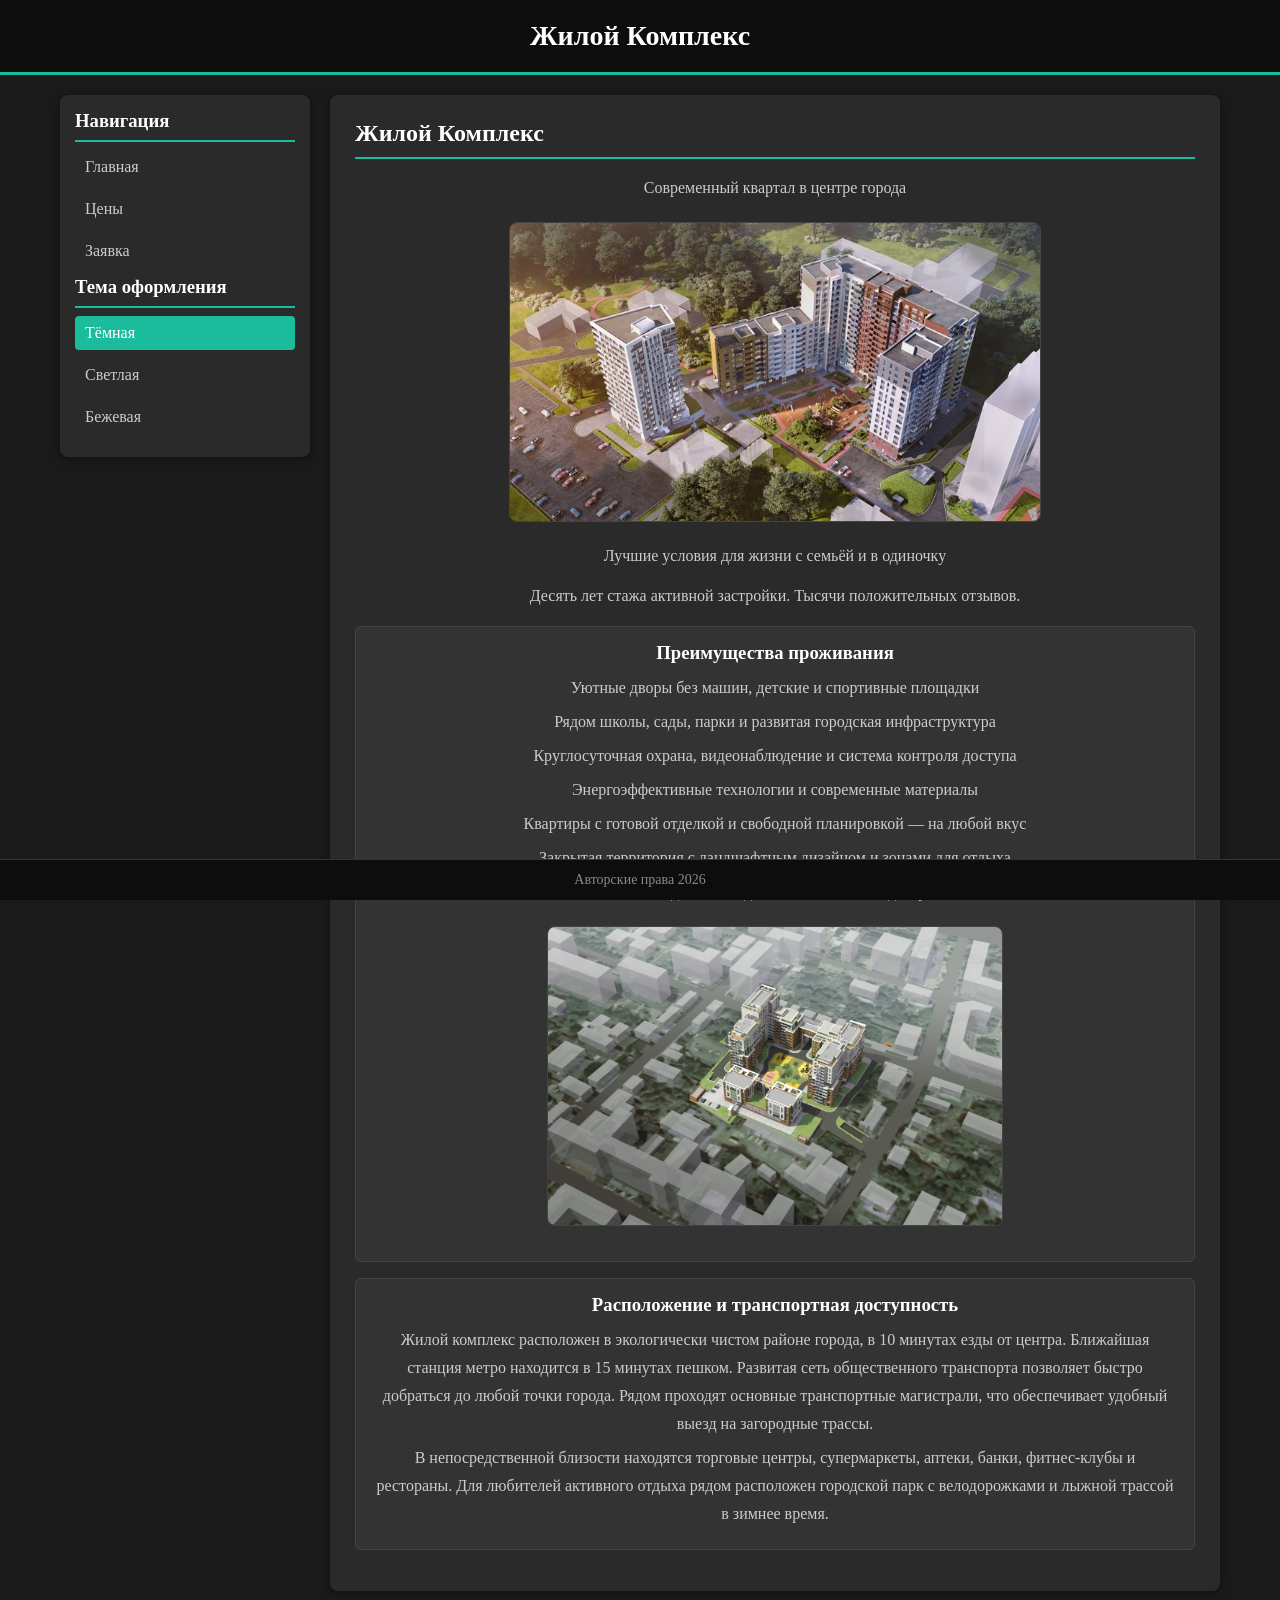
<file: index.html>
<!DOCTYPE html>
<html lang="ru">
<head>
    <meta charset="UTF-8">
    <meta name="viewport" content="width=device-width, initial-scale=1.0">
    <title>Жилой Комплекс — Главная</title>
    <link rel="stylesheet" href="style3.css">
</head>
<body>

<header>
    <h1>Жилой Комплекс</h1>
</header>

<div class="main-container">
    <aside class="sidebar">
        <h3>Навигация</h3>
        <ul>
            <li><a href="index.html">Главная</a></li>
            <li><a href="fif.html">Цены</a></li>
            <li><a href="jij.html">Заявка</a></li>
        </ul>
        <h3>Тема оформления</h3>
        <ul>
            <li><a href="#" data-theme="dark" class="active">Тёмная</a></li>
            <li><a href="#" data-theme="light">Светлая</a></li>
            <li><a href="#" data-theme="beige">Бежевая</a></li>
        </ul>
    </aside>

    <main class="content-wrapper">
        <h2>Жилой Комплекс</h2>
        <p style="text-align: center;">Современный квартал в центре города</p>

        <img src="lol/jiji.jpg" alt="Вид на жилой комплекс">

        <p style="text-align: center;">Лучшие условия для жизни с семьёй и в одиночку</p>
        <p style="text-align: center;">Десять лет стажа активной застройки. Тысячи положительных отзывов.</p>

        <section class="info-box">
            <h3>Преимущества проживания</h3>
            <p>Уютные дворы без машин, детские и спортивные площадки</p>
            <p>Рядом школы, сады, парки и развитая городская инфраструктура</p>
            <p>Круглосуточная охрана, видеонаблюдение и система контроля доступа</p>
            <p>Энергоэффективные технологии и современные материалы</p>
            <p>Квартиры с готовой отделкой и свободной планировкой — на любой вкус</p>
            <p>Закрытая территория с ландшафтным дизайном и зонами для отдыха</p>
            <p>Собственный детский сад и школа в шаговой доступности</p>
            <img src="lol/fer.jpg" alt="Территория комплекса">
        </section>

        <section class="info-box">
            <h3>Расположение и транспортная доступность</h3>
            <p>Жилой комплекс расположен в экологически чистом районе города, в 10 минутах езды от центра. Ближайшая станция метро находится в 15 минутах пешком. Развитая сеть общественного транспорта позволяет быстро добраться до любой точки города. Рядом проходят основные транспортные магистрали, что обеспечивает удобный выезд на загородные трассы.</p>
            <p>В непосредственной близости находятся торговые центры, супермаркеты, аптеки, банки, фитнес-клубы и рестораны. Для любителей активного отдыха рядом расположен городской парк с велодорожками и лыжной трассой в зимнее время.</p>
        </section>
    </main>
</div>

<footer>
    <p>Авторские права 2026</p>
</footer>

<script>
// theme.js — корректное переключение тем с сохранением
document.addEventListener('DOMContentLoaded', function() {
    const themeLinks = document.querySelectorAll('[data-theme]');
    const savedTheme = localStorage.getItem('siteTheme') || 'dark';

    // Применяем сохранённую тему при загрузке
    applyTheme(savedTheme);

    // Навешиваем обработчики на все ссылки выбора темы
    themeLinks.forEach(link => {
        link.addEventListener('click', function(e) {
            e.preventDefault();
            const theme = this.dataset.theme;
            applyTheme(theme);
            localStorage.setItem('siteTheme', theme);
        });
    });

    function applyTheme(theme) {
        // Меняем класс на body
        document.body.className = theme;

        // Обновляем активные пункты в меню темы
        themeLinks.forEach(link => {
            link.classList.remove('active');
            if (link.dataset.theme === theme) {
                link.classList.add('active');
            }
        });
    }
});
</script>
</body>
</html>
</file>
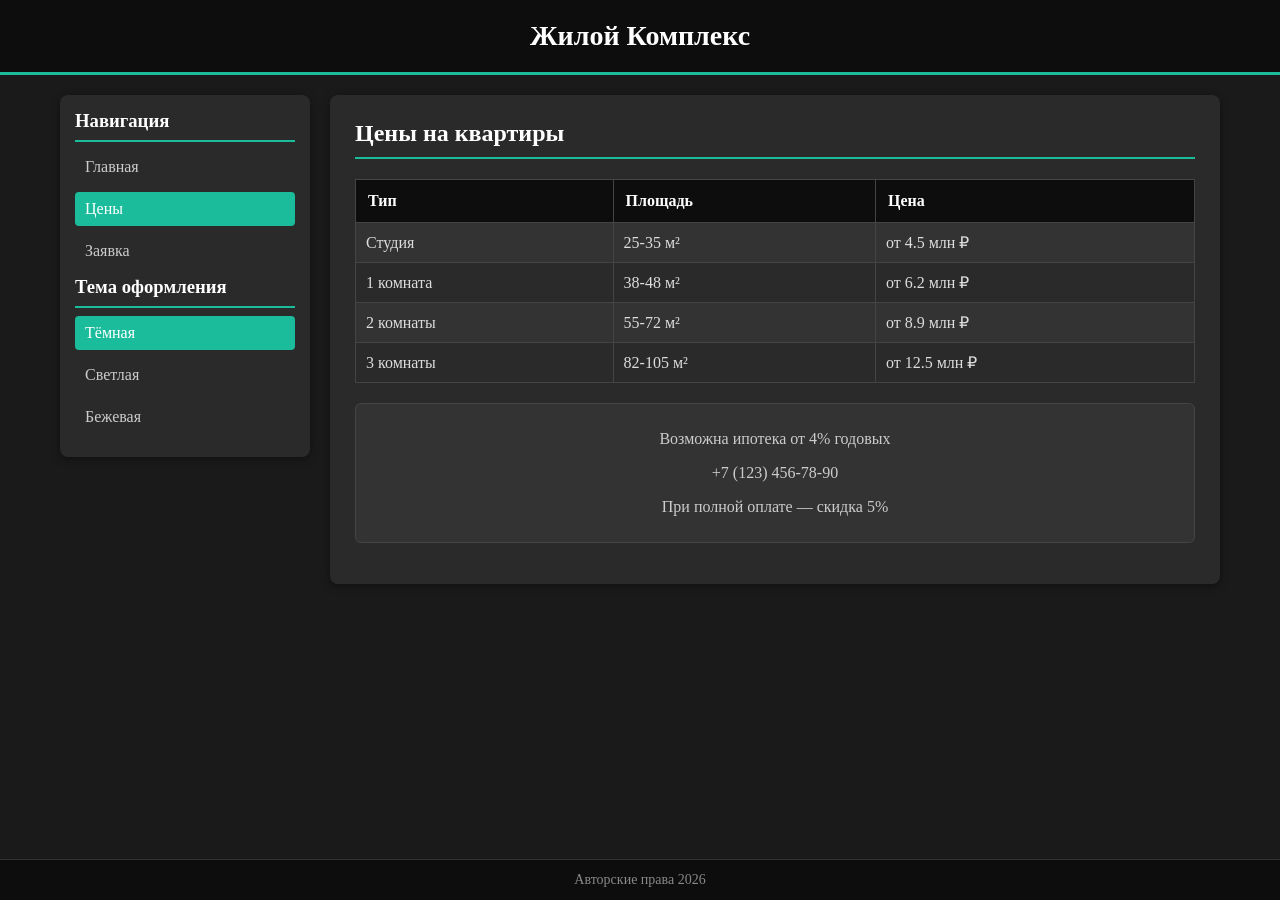
<file: fif.html>
<!DOCTYPE html>
<html lang="ru">
<head>
    <meta charset="UTF-8">
    <title>Цены</title>
    <link rel="stylesheet" href="style3.css">
</head>
<body>
    <header><h1>Жилой Комплекс</h1></header>
    <div class="main-container">
        <aside class="sidebar">
            <h3>Навигация</h3>
            <ul>
                <li><a href="index.html">Главная</a></li>
                <li><a href="fif.html" class="active">Цены</a></li>
                <li><a href="jij.html">Заявка</a></li>
            </ul>
            <h3>Тема оформления</h3>
            <ul>
                <li><a href="#" data-theme="dark" class="active">Тёмная</a></li>
                <li><a href="#" data-theme="light">Светлая</a></li>
                <li><a href="#" data-theme="beige">Бежевая</a></li>
            </ul>
        </aside>
        <div class="content-wrapper">
            <h2>Цены на квартиры</h2>
            <table class="price-table">
                <tr>
                    <th>Тип</th>
                    <th>Площадь</th>
                    <th>Цена</th>
                </tr>
                <tr><td>Студия</td><td>25-35 м²</td><td>от 4.5 млн ₽</td></tr>
                <tr><td>1 комната</td><td>38-48 м²</td><td>от 6.2 млн ₽</td></tr>
                <tr><td>2 комнаты</td><td>55-72 м²</td><td>от 8.9 млн ₽</td></tr>
                <tr><td>3 комнаты</td><td>82-105 м²</td><td>от 12.5 млн ₽</td></tr>
            </table>
            <div class="info-box" style="text-align:center">
                <p>Возможна ипотека от 4% годовых</p>
                <p>+7 (123) 456-78-90</p>
                <p>При полной оплате — скидка 5%</p>
            </div>
        </div>
    </div>
    <footer><p>Авторские права 2026</p></footer>
    <script>
// theme.js — корректное переключение тем с сохранением
document.addEventListener('DOMContentLoaded', function() {
    const themeLinks = document.querySelectorAll('[data-theme]');
    const savedTheme = localStorage.getItem('siteTheme') || 'dark';

    // Применяем сохранённую тему при загрузке
    applyTheme(savedTheme);

    // Навешиваем обработчики на все ссылки выбора темы
    themeLinks.forEach(link => {
        link.addEventListener('click', function(e) {
            e.preventDefault();
            const theme = this.dataset.theme;
            applyTheme(theme);
            localStorage.setItem('siteTheme', theme);
        });
    });

    function applyTheme(theme) {
        // Меняем класс на body
        document.body.className = theme;

        // Обновляем активные пункты в меню темы
        themeLinks.forEach(link => {
            link.classList.remove('active');
            if (link.dataset.theme === theme) {
                link.classList.add('active');
            }
        });
    }
});
</script>
</body>
</html>
</file>
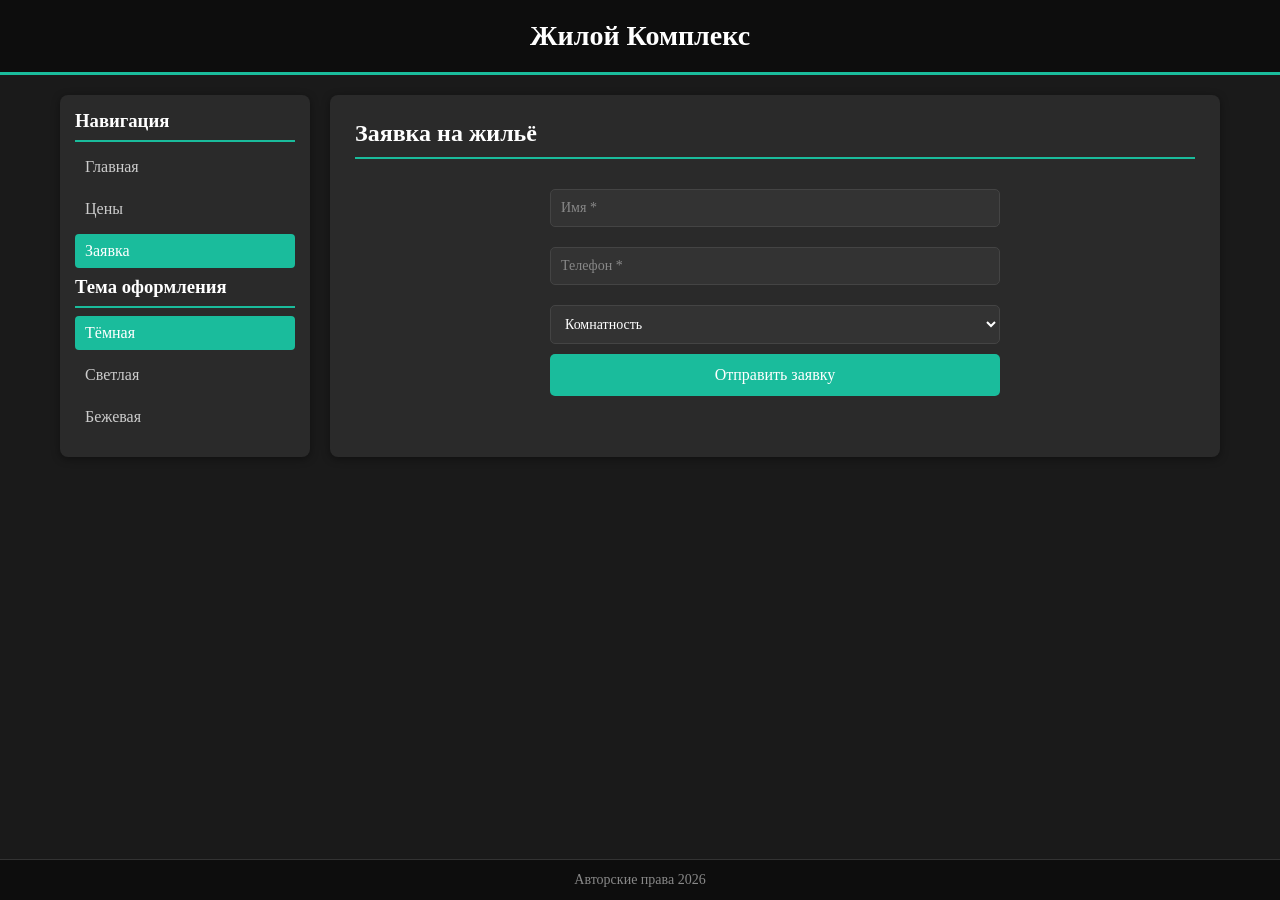
<file: jij.html>
<!DOCTYPE html>
<html lang="ru">
<head>
    <meta charset="UTF-8">
    <title>Заявка</title>
    <link rel="stylesheet" href="style3.css">
</head>
<body>
    <header><h1>Жилой Комплекс</h1></header>
    <div class="main-container">
        <aside class="sidebar">
            <h3>Навигация</h3>
            <ul>
                <li><a href="index.html">Главная</a></li>
                <li><a href="fif.html">Цены</a></li>
                <li><a href="jij.html" class="active">Заявка</a></li>
            </ul>
            <h3>Тема оформления</h3>
            <ul>
                <li><a href="#" data-theme="dark" class="active">Тёмная</a></li>
                <li><a href="#" data-theme="light">Светлая</a></li>
                <li><a href="#" data-theme="beige">Бежевая</a></li>
            </ul>
        </aside>
        <div class="content-wrapper">
            <h2>Заявка на жильё</h2>
            <div class="form-container">
                <form id="requestForm">
                    <input type="text" id="name" placeholder="Имя *" required>
                    <input type="tel" id="phone" placeholder="Телефон *" required>
                    <select id="rooms">
                        <option value="">Комнатность</option>
                        <option>Студия</option>
                        <option>1 комната</option>
                        <option>2 комнаты</option>
                        <option>3 комнаты</option>
                    </select>
                    <button type="submit">Отправить заявку</button>
                </form>
                <p id="msg" class="form-message">✓ Заявка отправлена!</p>
            </div>
        </div>
    </div>
    <footer><p>Авторские права 2026</p></footer>
    <script>
        document.getElementById('requestForm').onsubmit = function(e) {
            e.preventDefault();
            let name = document.getElementById('name').value.trim();
            let phone = document.getElementById('phone').value.trim();
            if (!name) return alert('Введите имя');
            if (!phone || phone.replace(/\D/g,'').length<10) return alert('Введите телефон (10+ цифр)');
            this.style.display = 'none';
            document.getElementById('msg').classList.add('show');
            console.log({name, phone, rooms: document.getElementById('rooms').value});
        };
    </script>
    <script>
// theme.js — корректное переключение тем с сохранением
document.addEventListener('DOMContentLoaded', function() {
    const themeLinks = document.querySelectorAll('[data-theme]');
    const savedTheme = localStorage.getItem('siteTheme') || 'dark';

    // Применяем сохранённую тему при загрузке
    applyTheme(savedTheme);

    // Навешиваем обработчики на все ссылки выбора темы
    themeLinks.forEach(link => {
        link.addEventListener('click', function(e) {
            e.preventDefault();
            const theme = this.dataset.theme;
            applyTheme(theme);
            localStorage.setItem('siteTheme', theme);
        });
    });

    function applyTheme(theme) {
        // Меняем класс на body
        document.body.className = theme;

        // Обновляем активные пункты в меню темы
        themeLinks.forEach(link => {
            link.classList.remove('active');
            if (link.dataset.theme === theme) {
                link.classList.add('active');
            }
        });
    }
});
</script>
</body>
</html>
</file>
<file: style3.css>
/* style.css — базовые стили с поддержкой трёх тем */
* {
    margin: 0;
    padding: 0;
    box-sizing: border-box;
}

body {
    font-family: 'Times New Roman', sans-serif;
    padding-bottom: 60px;
    transition: background-color 0.2s, color 0.2s;
}

header {
    padding: 20px 0;
    text-align: center;
    border-bottom: 3px solid #1abc9c;
    transition: background-color 0.2s, color 0.2s, border-color 0.2s;
}

header h1 {
    font-size: 28px;
}

.main-container {
    display: flex;
    max-width: 1200px;
    margin: 20px auto;
    padding: 0 20px;
    gap: 20px;
}

aside {
    width: 250px;
    border-radius: 8px;
    padding: 15px;
    height: fit-content;
    box-shadow: 0 2px 8px rgba(0,0,0,0.4);
    transition: background-color 0.2s, color 0.2s;
}

aside h3 {
    margin-top: 0;
    padding-bottom: 8px;
    border-bottom: 2px solid #1abc9c;
    transition: color 0.2s;
}

aside ul {
    list-style: none;
    padding: 0;
}

aside ul li {
    margin: 8px 0;
}

aside ul li a {
    text-decoration: none;
    display: block;
    padding: 8px 10px;
    border-radius: 4px;
    transition: background-color 0.2s, color 0.2s;
}

aside ul li a:hover {
    background-color: #1abc9c;
    color: #fff !important;
}

aside ul li a.active {
    background-color: #1abc9c;
    color: #fff !important;
}

.content-wrapper {
    flex: 1;
    padding: 25px;
    border-radius: 8px;
    box-shadow: 0 2px 8px rgba(0,0,0,0.4);
    transition: background-color 0.2s, color 0.2s;
}

.content-wrapper h2 {
    border-bottom: 2px solid #1abc9c;
    padding-bottom: 10px;
    margin-bottom: 15px;
    transition: color 0.2s;
}

.content-wrapper h3 {
    margin: 20px 0 10px 0;
    transition: color 0.2s;
}

.content-wrapper p {
    line-height: 28px;
    margin-bottom: 12px;
    transition: color 0.2s;
}

.content-wrapper img {
    display: block;
    margin: 20px auto;
    max-width: 100%;
    height: 300px;
    object-fit: cover;
    border-radius: 8px;
    border: 1px solid #444;
}

.info-box {
    border: 1px solid #444;
    padding: 15px 20px;
    margin: 16px 0;
    border-radius: 6px;
    text-align: center;
    transition: background-color 0.2s, color 0.2s, border-color 0.2s;
}

.info-box h3 {
    margin-top: 0;
}

.info-box p {
    margin: 6px 0;
    line-height: 28px;
}

.price-table {
    width: 100%;
    border-collapse: collapse;
    margin: 20px 0;
}

.price-table th {
    padding: 12px;
    border: 1px solid #444;
    text-align: left;
    transition: background-color 0.2s, color 0.2s;
}

.price-table td {
    padding: 10px;
    border: 1px solid #444;
    transition: background-color 0.2s, color 0.2s;
}

.price-table tr:nth-child(even) {
    transition: background-color 0.2s;
}

.price-table tr:hover {
    transition: background-color 0.2s;
}

.form-container {
    max-width: 450px;
    margin: 20px auto;
}

.form-container input,
.form-container select,
.form-container textarea {
    width: 100%;
    padding: 10px;
    margin: 10px 0;
    border-radius: 5px;
    border: 1px solid #444;
    box-sizing: border-box;
    font-family: inherit;
    font-size: 14px;
    transition: background-color 0.2s, color 0.2s, border-color 0.2s;
}

.form-container input:focus,
.form-container select:focus,
.form-container textarea:focus {
    outline: none;
    border-color: #1abc9c;
}

.form-container button {
    width: 100%;
    padding: 12px;
    background: #1abc9c;
    color: #fff;
    border: none;
    border-radius: 5px;
    font-size: 16px;
    cursor: pointer;
    font-family: inherit;
}

.form-container button:hover {
    background: #16a085;
}

.form-message {
    text-align: center;
    margin-top: 15px;
    display: none;
    padding: 15px;
    border-radius: 6px;
}

.form-message.show {
    display: block;
}

footer {
    position: fixed;
    bottom: 0;
    left: 0;
    width: 100%;
    text-align: center;
    padding: 12px 0;
    font-size: 14px;
    border-top: 1px solid #333;
    transition: background-color 0.2s, color 0.2s, border-color 0.2s;
}

/* ===== ТЕМА: ТЁМНАЯ (по умолчанию) ===== */
body.dark {
    background-color: #1a1a1a;
    color: #e0e0e0;
}
body.dark header {
    background-color: #0d0d0d;
    color: #fff;
    border-bottom-color: #1abc9c;
}
body.dark aside {
    background-color: #2a2a2a;
    color: #ccc;
}
body.dark aside h3 {
    color: #fff;
}
body.dark aside ul li a {
    color: #ccc;
}
body.dark .content-wrapper {
    background-color: #2a2a2a;
    color: #e0e0e0;
}
body.dark .content-wrapper h2 {
    color: #fff;
}
body.dark .content-wrapper h3 {
    color: #fff;
}
body.dark .content-wrapper p {
    color: #ccc;
}
body.dark .info-box {
    background-color: #333;
    border-color: #444;
}
body.dark .info-box h3 {
    color: #fff;
}
body.dark .info-box p {
    color: #ccc;
}
body.dark .price-table th {
    background-color: #0d0d0d;
    color: #fff;
}
body.dark .price-table td {
    color: #ddd;
}
body.dark .price-table tr:nth-child(even) {
    background-color: #333;
}
body.dark .price-table tr:hover {
    background-color: #3a3a3a;
}
body.dark .form-container input,
body.dark .form-container select,
body.dark .form-container textarea {
    background-color: #333;
    color: #fff;
    border-color: #444;
}
body.dark .form-container input::placeholder,
body.dark .form-container textarea::placeholder {
    color: #888;
}
body.dark .form-message {
    background-color: #1a3a1a;
    color: #66bb6a;
}
body.dark footer {
    background-color: #0d0d0d;
    color: #888;
    border-top-color: #333;
}

/* ===== ТЕМА: СВЕТЛАЯ ===== */
body.light {
    background-color: #f5f5f5;
    color: #222;
}
body.light header {
    background-color: #fff;
    color: #222;
    border-bottom-color: #1abc9c;
}
body.light aside {
    background-color: #fff;
    color: #333;
    box-shadow: 0 2px 8px rgba(0,0,0,0.1);
}
body.light aside h3 {
    color: #222;
}
body.light aside ul li a {
    color: #333;
}
body.light .content-wrapper {
    background-color: #fff;
    color: #222;
    box-shadow: 0 2px 8px rgba(0,0,0,0.1);
}
body.light .content-wrapper h2 {
    color: #222;
}
body.light .content-wrapper h3 {
    color: #222;
}
body.light .content-wrapper p {
    color: #333;
}
body.light .info-box {
    background-color: #f0f0f0;
    border-color: #ddd;
}
body.light .info-box h3 {
    color: #222;
}
body.light .info-box p {
    color: #333;
}
body.light .price-table th {
    background-color: #e0e0e0;
    color: #222;
    border-color: #ccc;
}
body.light .price-table td {
    color: #222;
    border-color: #ccc;
}
body.light .price-table tr:nth-child(even) {
    background-color: #f8f8f8;
}
body.light .price-table tr:hover {
    background-color: #eee;
}
body.light .form-container input,
body.light .form-container select,
body.light .form-container textarea {
    background-color: #fff;
    color: #222;
    border-color: #ccc;
}
body.light .form-container input::placeholder,
body.light .form-container textarea::placeholder {
    color: #999;
}
body.light .form-message {
    background-color: #e6f5e6;
    color: #2e7d32;
}
body.light footer {
    background-color: #fff;
    color: #888;
    border-top-color: #ddd;
}

/* ===== ТЕМА: БЕЖЕВАЯ ===== */
body.beige {
    background-color: #f7f0e6;
    color: #3d2e1e;
}
body.beige header {
    background-color: #e8dcc8;
    color: #3d2e1e;
    border-bottom-color: #b8956a;
}
body.beige aside {
    background-color: #efe4d4;
    color: #3d2e1e;
    box-shadow: 0 2px 8px rgba(0,0,0,0.1);
}
body.beige aside h3 {
    color: #3d2e1e;
    border-bottom-color: #b8956a;
}
body.beige aside ul li a {
    color: #3d2e1e;
}
body.beige aside ul li a.active {
    background-color: #b8956a;
    color: #fff !important;
}
body.beige aside ul li a:hover {
    background-color: #b8956a;
    color: #fff !important;
}
body.beige .content-wrapper {
    background-color: #f5ede3;
    color: #3d2e1e;
    box-shadow: 0 2px 8px rgba(0,0,0,0.1);
}
body.beige .content-wrapper h2 {
    color: #3d2e1e;
    border-bottom-color: #b8956a;
}
body.beige .content-wrapper h3 {
    color: #3d2e1e;
}
body.beige .content-wrapper p {
    color: #4d3e2e;
}
body.beige .content-wrapper img {
    border-color: #c9b69e;
}
body.beige .info-box {
    background-color: #e8dcc8;
    border-color: #c9b69e;
}
body.beige .info-box h3 {
    color: #3d2e1e;
}
body.beige .info-box p {
    color: #4d3e2e;
}
body.beige .price-table th {
    background-color: #dccdb8;
    color: #3d2e1e;
    border-color: #c9b69e;
}
body.beige .price-table td {
    color: #3d2e1e;
    border-color: #c9b69e;
}
body.beige .price-table tr:nth-child(even) {
    background-color: #efe4d4;
}
body.beige .price-table tr:hover {
    background-color: #e6d8c4;
}
body.beige .form-container input,
body.beige .form-container select,
body.beige .form-container textarea {
    background-color: #fcf8f0;
    color: #3d2e1e;
    border-color: #c9b69e;
}
body.beige .form-container input::placeholder,
body.beige .form-container textarea::placeholder {
    color: #9a8a7a;
}
body.beige .form-message {
    background-color: #e6dcc8;
    color: #5a4a3a;
}
body.beige footer {
    background-color: #e8dcc8;
    color: #7a6a5a;
    border-top-color: #c9b69e;
}

/* ===== Адаптивность ===== */
@media (max-width: 768px) {
    .main-container {
        flex-direction: column;
    }
    aside {
        width: 100%;
    }
    aside ul {
        display: flex;
        flex-wrap: wrap;
        gap: 5px;
    }
    aside ul li {
        margin: 0;
    }
    aside ul li a {
        padding: 6px 12px;
        font-size: 14px;
    }
    .content-wrapper {
        padding: 15px;
    }
    .price-table {
        font-size: 13px;
    }
    .price-table th,
    .price-table td {
        padding: 6px 8px;
    }
    .content-wrapper img {
        height: 200px;
    }
}

@media (max-width: 480px) {
    header h1 {
        font-size: 20px;
    }
    .content-wrapper h2 {
        font-size: 20px;
    }
    .price-table {
        font-size: 11px;
    }
    .price-table th,
    .price-table td {
        padding: 4px 6px;
    }
    .form-container {
        padding: 0 10px;
    }
    .content-wrapper img {
        height: 150px;
    }
}
</file>
